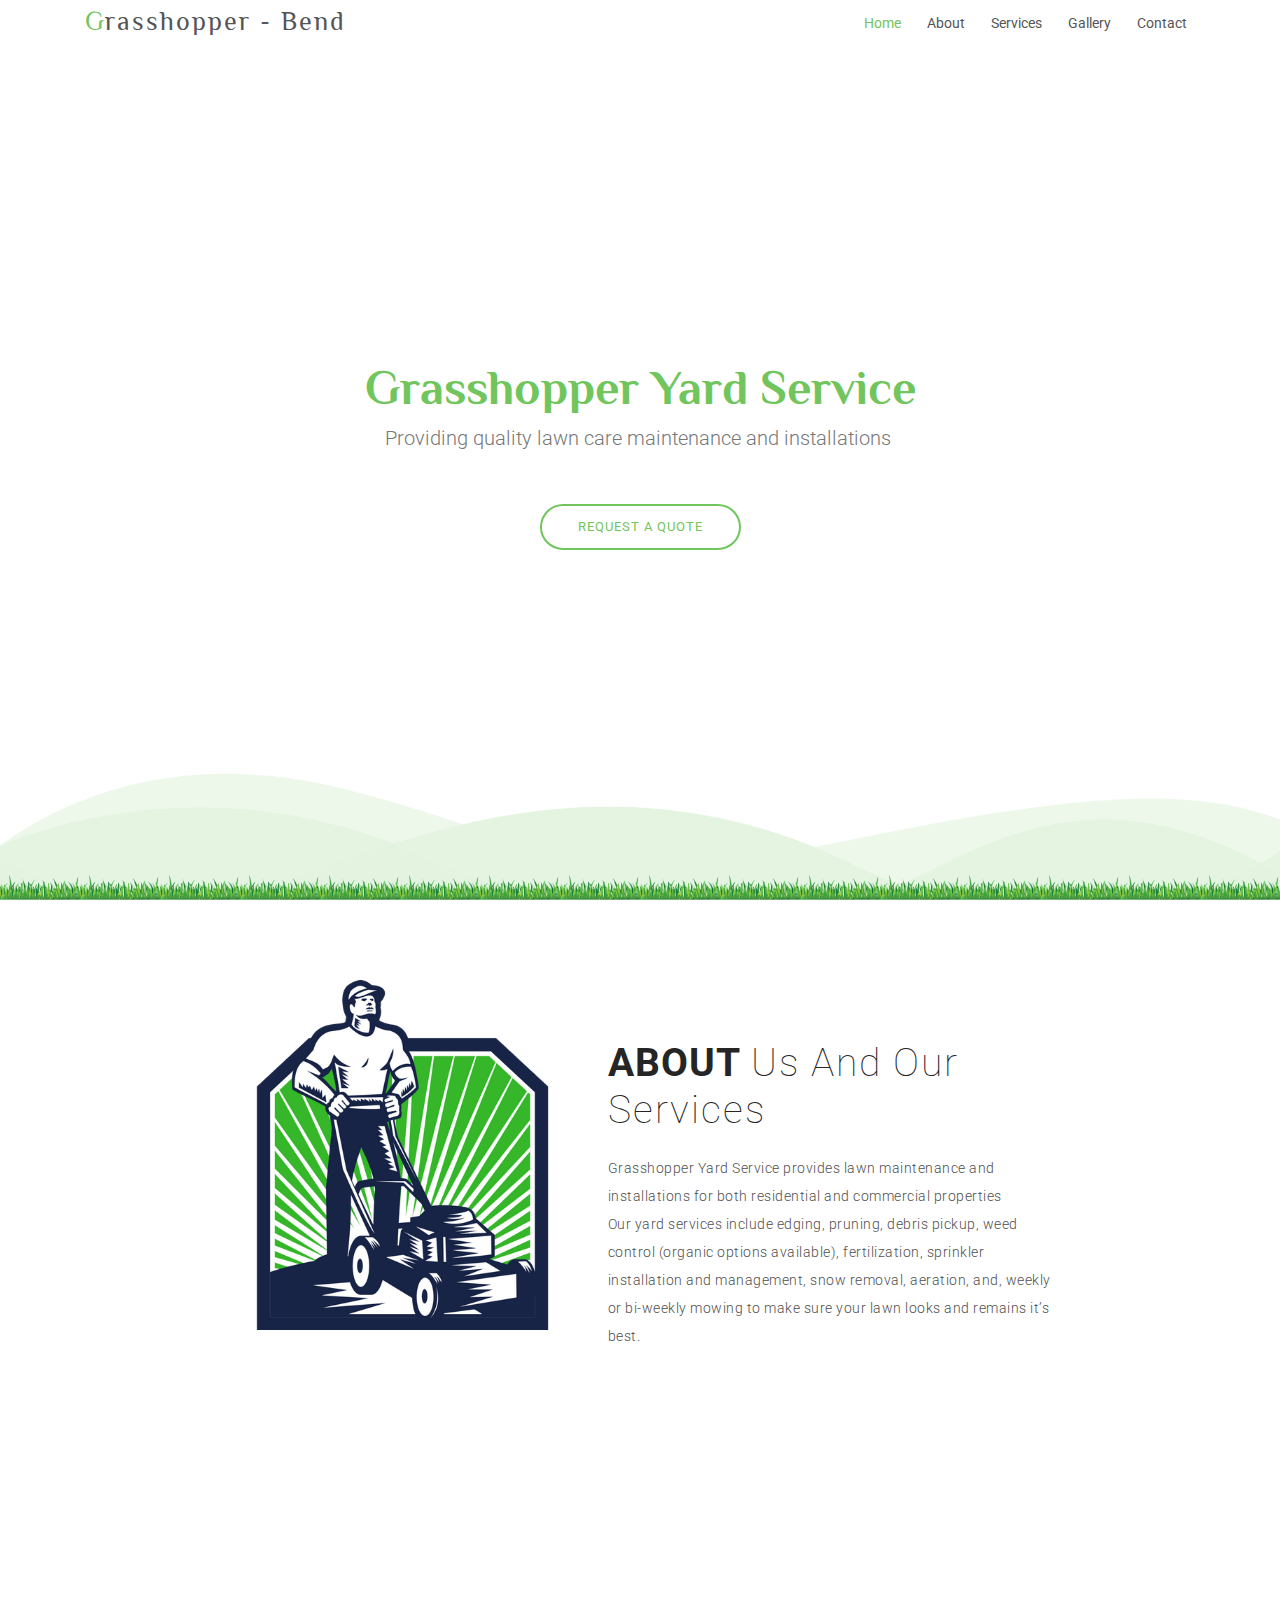
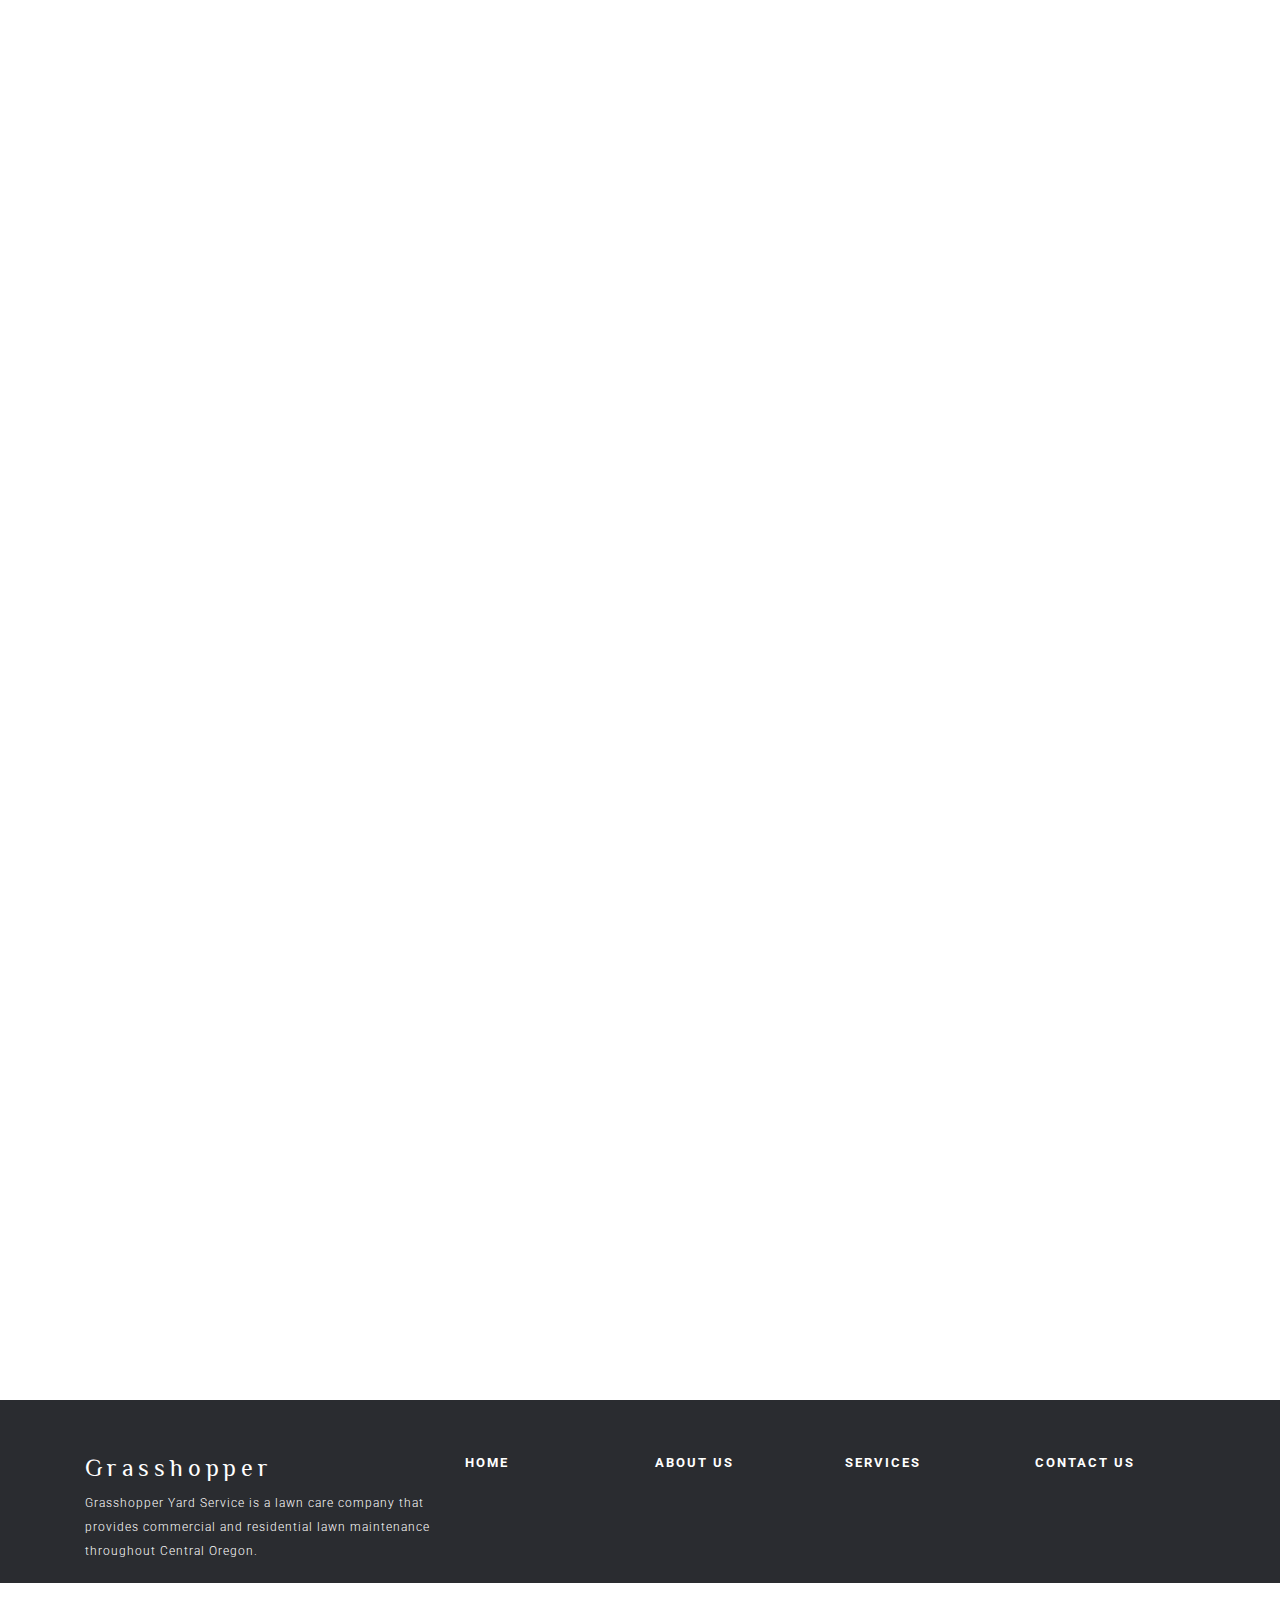
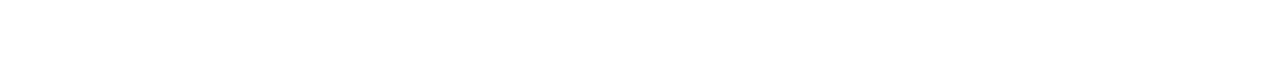
<file: index.html>
<!DOCTYPE html>
<html lang="en">
<head>
<!-- Google Tag Manager -->
<script>(function(w,d,s,l,i){w[l]=w[l]||[];w[l].push({'gtm.start':
new Date().getTime(),event:'gtm.js'});var f=d.getElementsByTagName(s)[0],
j=d.createElement(s),dl=l!='dataLayer'?'&l='+l:'';j.async=true;j.src=
'https://www.googletagmanager.com/gtm.js?id='+i+dl;f.parentNode.insertBefore(j,f);
})(window,document,'script','dataLayer','GTM-WJQ7BPV');</script>
<!-- End Google Tag Manager -->
<!-- Global site tag (gtag.js) - Google Analytics -->
<script async src="https://www.googletagmanager.com/gtag/js?id=UA-166251219-1"></script>
<script>
  window.dataLayer = window.dataLayer || [];
  function gtag(){dataLayer.push(arguments);}
  gtag('js', new Date());

  gtag('config', 'UA-166251219-1');
</script>
<meta http-equiv="Content-Type" content="text/html; charset=utf-8">
	<title>Grasshopper Yard Service</title>
	<meta content="width=device-width, initial-scale=1.0" name="viewport"><meta content="" name="keywords"><meta content="" name="description"><!-- Favicons -->
	<link href="img/favicon.ico" rel="icon" />
	<link href="img/apple-touch-icon.png" rel="apple-touch-icon" /><!-- Google Fonts -->
	<link href="https://fonts.googleapis.com/css?family=Open+Sans:300,300i,400,400i,700,700i|Roboto:100,300,400,500,700|Philosopher:400,400i,700,700i" rel="stylesheet" /><!-- Bootstrap css --><!-- <link rel="stylesheet" href="css/bootstrap.css"> -->
	<link href="lib/bootstrap/css/bootstrap.min.css" rel="stylesheet" /><!-- Libraries CSS Files -->
	<link href="lib/owlcarousel/assets/owl.carousel.min.css" rel="stylesheet" />
	<link href="lib/owlcarousel/assets/owl.theme.default.min.css" rel="stylesheet" />
	<link href="lib/font-awesome/css/font-awesome.min.css" rel="stylesheet" />
	<link href="lib/animate/animate.min.css" rel="stylesheet" />
	<link href="lib/modal-video/css/modal-video.min.css" rel="stylesheet" /><!-- Main Stylesheet File -->
	<link href="css/style.css" rel="stylesheet" /><!-- =======================================================
    Theme Name: eStartup
    Theme URL: https://bootstrapmade.com/estartup-bootstrap-landing-page-template/
    Author: BootstrapMade.com
    License: https://bootstrapmade.com/license/
  ======================================================= -->
</head>
<body>
<!-- Google Tag Manager (noscript) -->
<noscript><iframe src="https://www.googletagmanager.com/ns.html?id=GTM-WJQ7BPV"
height="0" width="0" style="display:none;visibility:hidden"></iframe></noscript>
<!-- End Google Tag Manager (noscript) -->
<header class="header header-hide" id="header">
<div class="container">
<div class="pull-left" id="logo">
<h1><a class="scrollto" href="#body"><span>G</span>rasshopper - Bend</a>&nbsp;</h1>
<!-- Uncomment below if you prefer to use an image logo --><!-- <a href="#body"><img src="img/logo.png" alt="" title="" /></a>--></div>
<nav id="nav-menu-container">
<ul class="nav-menu">
	<li class="menu-active"><a href="#home">Home</a></li>
	<li><a href="#about-us">About</a></li>
	<li><a href="#services">Services</a></li>
	<li><a href="gallery.html">Gallery</a></li>
  <!----  <li><a href="#team">Team</a></li>
          <li><a href="#pricing">Pricing</a></li>
          <li class="menu-has-children"><a href="">Drop Down</a>
            <ul>
              <li><a href="#">Drop Down 1</a></li>
              <li><a href="#">Drop Down 3</a></li>
              <li><a href="#">Drop Down 4</a></li>
              <li><a href="#">Drop Down 5</a></li>
            </ul>
          </li>
          <li><a href="#blog">Blog</a></li>-->
	<li><a href="#contact">Contact</a></li>
</ul>
</nav>
<!-- #nav-menu-container --></div>
</header>
<!-- #header --><!--==========================
    Hero Section
  ============================-->

<section class="wow fadeIn" id="home">
<div class="hero-container">
<h1>Grasshopper Yard Service</h1>

<h2>Providing&nbsp;quality lawn care maintenance and installations&nbsp;</h2>
&nbsp;<a class="btn-get-started scrollto" href="#contact">Request a Quote</a></div>
</section>
<!-- #hero --><!--==========================
    About Us Section
  ============================-->

<section class="about-us padd-section wow fadeInUp" id="about-us">
<div class="container">
<div class="row justify-content-center">
<div class="col-md-5 col-lg-4"><img alt="About" src="img/lawn-care-man.png" /></div>

<div class="col-md-7 col-lg-5">
<div class="about-content">
<h2><span>About</span>Us and Our Services</h2>

<p>Grasshopper Yard Service&nbsp;provides&nbsp;lawn maintenance and installations for both residential and commercial properties<br />
Our yard services include edging, pruning, debris pickup,&nbsp;weed control&nbsp;(organic options available), fertilization, sprinkler installation and management, snow removal, aeration, and, weekly or bi-weekly mowing to make sure your lawn looks and remains it&rsquo;s best.</p>
</div>
</div>
</div>
</div>



<!--==========================
    Features Section
  ============================-->

<section class="padd-section text-center wow fadeInUp" id="services">
<div class="container">
<div class="section-title text-center">
<h2>Services</h2>

<p class="separator">Grasshopper has been providing licensed and insured lawn&nbsp;maintenance for our local community for over 4 years. No lawn is the same and we strive to provide quality service based on your needs.</p>
</div>
</div>

<div class="container">
<div class="row">
<div class="col-md-6 col-lg-3">
<div class="feature-block"><img alt="img" class="img-fluid" src="img/Mowing.png" style="width: 187px; height: 215px;" />
<h4>Mowing</h4>

<p></p>
</div>

<p></p>
</div>

<div class="col-md-6 col-lg-3">
<div class="feature-block"><img alt="img" class="img-fluid" src="img/aeration.png" style="width: 182px; height: 215px;" />
<h4>Aeration</h4>

<p></p>
</div>
</div>

<div class="col-md-6 col-lg-3">
<div class="feature-block"><img alt="img" class="img-fluid" src="img/Snow removal.png" style="width: 185px; height: 215px;" />
<h4>Snow removal</h4>

<p></p>
</div>
</div>

<div class="col-md-6 col-lg-3">
<div class="feature-block"><img alt="img" class="img-fluid" src="img/Pruning.png" style="width: 156px; height: 215px;" />
<h4>Pruning</h4>

<p></p>
</div>
</div>

<div class="col-md-6 col-lg-3">
<div class="feature-block"><img alt="img" class="img-fluid" src="img/Edging.png" style="width: 196px; height: 215px;" />
<h4>Edging</h4>
</div>
</div>

<div class="col-md-6 col-lg-3">
<div class="feature-block"><img alt="img" class="img-fluid" src="img/Raking.png" style="width: 179px; height: 215px;" />
<h4>Raking</h4>
</div>
</div>

<div class="col-md-6 col-lg-3">
<div class="feature-block"><img alt="img" class="img-fluid" src="img/2020-02-26 11_36_11-Window.png" style="width: 186px; height: 215px;" />
<h4>Weed Neutralization</h4>
</div>
</div>

<div class="col-md-6 col-lg-3">
<div class="feature-block"><img alt="img" class="img-fluid" src="img/Tree Trimming.png" style="width: 151px; height: 215px;" />
<h4>Tree Trimming</h4>

<p></p>
</div>
</div>
</div>
</div>
</section>
<!--==========================
    Contact Section
  ============================-->

<section class="padd-section wow fadeInUp" id="contact">
<div class="container">
<div class="section-title text-center">
<h2>Request a Quote</h2>

<p class="separator">Tell us what you&nbsp;need</p>
</div>
</div>

<div class="container">
<div class="row justify-content-center">
<div class="col-lg-4 col-md-5">
<div class="info">
<div>
<p>1355 NW Davenport Bend, OR 97701</p>
</div>

<div class="email">
<p>grasshopper.bend@gmail.com</p>
</div>

<div>
<p>+1 541 520 6850</p>
</div>
</div>

<div class="social-links"><!-- <a href="#" class="instagram"><i class="fa fa-instagram"></i></a> --></div>
</div>

<div class="col-lg-5 col-md-8">
<div class="form">
<div id="sendmessage">Your message has been sent. Thank you!</div>

<div id="errormessage">Your message has been sent. Thank you!</div>

<form action="contact.php" class="contactForm" method="post" role="form">
<div class="form-group"><input class="form-control" data-msg="Please enter at least 4 chars" data-rule="minlen:4" id="name" name="name" placeholder="Your Name" type="text" />
<div class="validation"></div>
</div>

<div class="form-group"><input class="form-control" data-msg="Please enter a valid email" data-rule="email" id="email" name="email" placeholder="Your Email" type="email" />
<div class="validation"></div>
</div>

<div class="form-group"><input class="form-control" data-msg="Please enter at least 8 chars of subject" data-rule="minlen:4" id="subject" name="subject" placeholder="Subject" type="text" />
<div class="validation"></div>
</div>

<div class="form-group"><textarea class="form-control" data-msg="Please write something for us" data-rule="required" name="message" placeholder="Message" rows="5"></textarea>

<div class="validation"></div>
</div>

<div class="text-center"><button type="submit">Send Message</button></div>
</form>
</div>
</div>
</div>
</div>
</section>
<!-- #contact --><!--==========================
    Footer
  ============================-->

<footer class="footer">
<div class="container">
<div class="row">
<div class="col-md-12 col-lg-4">
<div class="footer-logo"><a class="navbar-brand" href="#">Grasshopper</a>

<p>Grasshopper Yard Service is a lawn care company that provides commercial and residential&nbsp;lawn maintenance throughout Central Oregon.&nbsp;</p>
</div>
</div>

<div class="col-sm-6 col-md-3 col-lg-2">
<div class="list-menu">
<h4>Home</h4>
</div>
</div>

<div class="col-sm-6 col-md-3 col-lg-2">
<div class="list-menu">
<h4>About Us</h4>
</div>
</div>

<div class="col-sm-6 col-md-3 col-lg-2">
<div class="list-menu">
<h4>Services</h4>
</div>
</div>

<div class="col-sm-6 col-md-3 col-lg-2">
<div class="list-menu">
<h4>Contact Us</h4>

<h4><span id="siteseal"><script async type="text/javascript" src="https://seal.godaddy.com/getSeal?sealID=9SOzLk9SvCfAoPcRRLIacCruJgTvHSWLOHQx2YGfAXPIN42ysuOpgoXWg68U"></script></span></h4>

<h4></h4>
</div>
</div>

<p></p>
</div>
</div>
</footer>

<div class="clouds">
<div class="lawn">
<div class="grass"></div>
</div>

<div class="lawnMower"><img height="100px" src="img/lawnmower.svg" /></div>

<div class="initialCloud"><svg data-name="clouder" id="svgCloud" viewbox="0 0 348 164" xmlns="http://www.w3.org/2000/svg"><defs>
<style type="text/css">.cloud1Fill{fill:#d1dbd9;}
</style>
</defs>
<title></title>
<path class="cloud1Fill" d="M348,107.5a54.5,54.5,0,0,1-94.87,36.61,77.55,77.55,0,0,1-81.57-1.43A73,73,0,0,1,71,145.07,42.48,42.48,0,1,1,49.61,71.59,73,73,0,0,1,154.85,26.84,77.51,77.51,0,0,1,287.16,53.37,53,53,0,0,1,293.5,53,54.5,54.5,0,0,1,348,107.5Z"></path></svg></div>

<div class="firstCloud"><svg data-name="clouder" id="svgCloud" viewbox="0 0 348 164" xmlns="http://www.w3.org/2000/svg"><defs>
<style type="text/css">.cloud1Fill{fill:#d1dbd9;}
</style>
</defs>
<title></title>
<path class="cloud1Fill" d="M348,107.5a54.5,54.5,0,0,1-94.87,36.61,77.55,77.55,0,0,1-81.57-1.43A73,73,0,0,1,71,145.07,42.48,42.48,0,1,1,49.61,71.59,73,73,0,0,1,154.85,26.84,77.51,77.51,0,0,1,287.16,53.37,53,53,0,0,1,293.5,53,54.5,54.5,0,0,1,348,107.5Z"></path></svg></div>

<div class="secondCloud"><svg data-name="clouder" id="svgCloud" viewbox="0 0 348 164" xmlns="http://www.w3.org/2000/svg"><defs>
<style type="text/css">.cloud1Fill{fill:#d1dbd9;}
</style>
</defs>
<title></title>
<path class="cloud1Fill" d="M348,107.5a54.5,54.5,0,0,1-94.87,36.61,77.55,77.55,0,0,1-81.57-1.43A73,73,0,0,1,71,145.07,42.48,42.48,0,1,1,49.61,71.59,73,73,0,0,1,154.85,26.84,77.51,77.51,0,0,1,287.16,53.37,53,53,0,0,1,293.5,53,54.5,54.5,0,0,1,348,107.5Z"></path></svg> <!-- <svg id="svgCloud2" data-name="cloud2" xmlns="http://www.w3.org/2000/svg" viewBox="0 0 291 124"><defs><style>.cloud1Fill{fill:#d3dddb;}.cloud2Fill{fill:#fff;}</style></defs><title>Untitled-4</title><path class="cloud1Fill" d="M2.29,123.5A41,41,0,0,1,58.37,74.12l.32.14.24-.25A45.72,45.72,0,0,1,91.5,60.5q1.14,0,2.25.06l.43,0,.09-.41a76,76,0,0,1,148.46,0l.09.4h.41l1.27,0a46.06,46.06,0,0,1,46,46,45.53,45.53,0,0,1-3.26,17Z"/><path class="cloud2Fill" d="M168.5,1a75.53,75.53,0,0,1,73.74,59.23l.18.81.82,0,1.26,0a45.49,45.49,0,0,1,42.4,62H2.66A40.53,40.53,0,0,1,58.17,74.57l.63.29.49-.49A45.2,45.2,0,0,1,91.5,61c.75,0,1.5,0,2.23.06l.85,0,.18-.83A75.51,75.51,0,0,1,168.5,1m0-1A76.52,76.52,0,0,0,93.78,60.06Q92.66,60,91.5,60A46.35,46.35,0,0,0,58.58,73.66,41.52,41.52,0,0,0,1.92,124H287.58A46.5,46.5,0,0,0,244.5,60l-1.28,0A76.53,76.53,0,0,0,168.5,0Z"/></svg> --></div>

<div class="thirdCloud"><svg data-name="clouder" id="svgCloud" viewbox="0 0 348 164" xmlns="http://www.w3.org/2000/svg"><defs>
<style type="text/css">.cloud1Fill{fill:#d1dbd9;}
</style>
</defs>
<title></title>
<path class="cloud1Fill" d="M348,107.5a54.5,54.5,0,0,1-94.87,36.61,77.55,77.55,0,0,1-81.57-1.43A73,73,0,0,1,71,145.07,42.48,42.48,0,1,1,49.61,71.59,73,73,0,0,1,154.85,26.84,77.51,77.51,0,0,1,287.16,53.37,53,53,0,0,1,293.5,53,54.5,54.5,0,0,1,348,107.5Z"></path></svg> <!-- <svg id="svgClouds3" data-name="clouds2" xmlns="http://www.w3.org/2000/svg" viewBox="0 0 329 139"><defs><style>.cloud2Fill{fill:#d1dbd9;}</style></defs><title>Untitled-6</title><path class="cloud2Fill" d="M329,125a40.09,40.09,0,0,1-2.52,14H14.9A61.28,61.28,0,0,1,0,99C0,64.21,29.33,36,65.5,36a67.34,67.34,0,0,1,30,7A86,86,0,0,1,236.42,31.37,55.53,55.53,0,0,1,311,83.5a56.67,56.67,0,0,1-.55,7.75A39.93,39.93,0,0,1,329,125Z"/></svg> --></div>
</div>
<!-- JavaScript Libraries --><script src="lib/jquery/jquery.min.js"></script><script src="lib/jquery/jquery-migrate.min.js"></script><script src="lib/bootstrap/js/bootstrap.bundle.min.js"></script><script src="lib/superfish/hoverIntent.js"></script><script src="lib/superfish/superfish.min.js"></script><script src="lib/easing/easing.min.js"></script><script src="lib/modal-video/js/modal-video.js"></script><script src="lib/owlcarousel/owl.carousel.min.js"></script><script src="lib/wow/wow.min.js"></script><!-- Contact Form JavaScript File --><script src="contactform/contactform.js"></script><!-- Template Main Javascript File --><script src="js/main.js"></script></body>
</html>
</file>
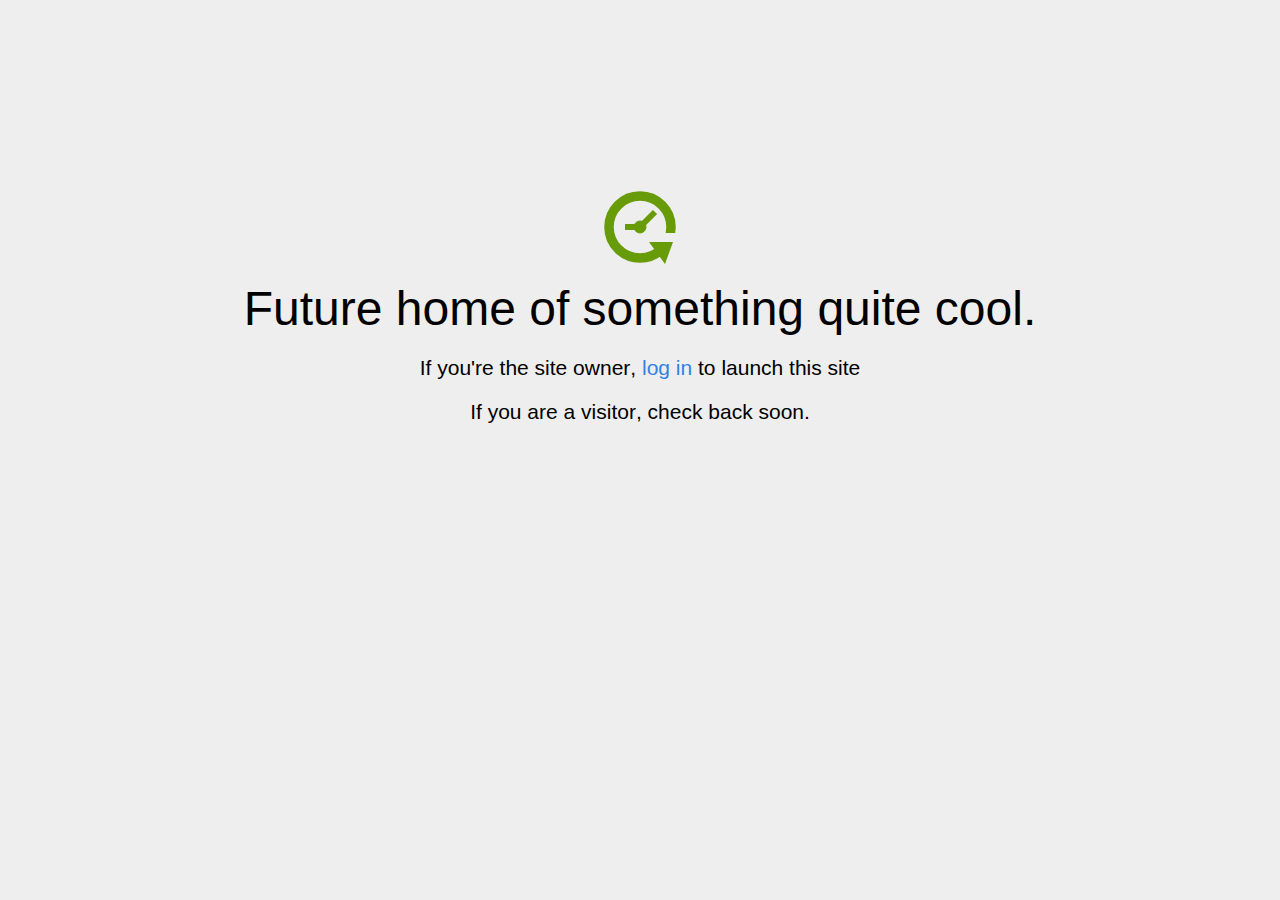
<file: home.html>
<!DOCTYPE html>
<html>
<head>
<title>Coming Soon</title>
<meta http-equiv="content-type" content="text/html; charset=utf-8" >
<meta name="viewport" content="width=device-width, initial-scale=1.0">
<style type="text/css">
body {
  /*background: linear-gradient(90deg, white, gray);*/
  background-color: #eee;
}

body, h1, p {
  font-family: "Helvetica Neue", "Segoe UI", Segoe, Helvetica, Arial, "Lucida Grande", sans-serif;
  font-weight: normal;
  margin: 0;
  padding: 0;
  text-align: center;
}

.container {
  margin-left:  auto;
  margin-right:  auto;
  margin-top: 177px;
  max-width: 1170px;
  padding-right: 15px;
  padding-left: 15px;
}

.row:before, .row:after {
  display: table;
  content: " ";
}

h1 {
  font-size: 48px;
  font-weight: 300;
  margin: 0 0 20px 0;
}

.lead {
  font-size: 21px;
  font-weight: 200;
  margin-bottom: 20px;
}

p {
  margin: 0 0 10px;
}

a {
  color: #3282e6;
  text-decoration: none;
}
</style>
</head>

<body>
<div class="container text-center" id="error">

  <svg height="100" width="100">
    <circle cx="50" cy="50" r="31" stroke="#679b08" stroke-width="9.5" fill="none" />
    <circle cx="50" cy="50" r="6" stroke="#679b08" stroke-width="1" fill="#679b08" />
    <line x1="50" y1="50" x2="35" y2="50" style="stroke:#679b08;stroke-width:6" />
    <line x1="65" y1="35" x2="50" y2="50" style="stroke:#679b08;stroke-width:6" />
    <path d="M59 65 L83 65 L75 87 Z" fill="#679b08" />
    <rect width="20" height="9" x="70" y="56" style="fill:#eee;stroke-width:0;" />
  </svg>
  <div class="row">
    <div class="col-md-12">
      <div class="main-icon text-success"><span class="uxicon uxicon-clock-refresh"></span></div>
      <h1>Future home of something quite cool.</h1>
      <p class="lead">If you're the <strong>site owner</strong>, <a href="/cpanel">log in</a> to launch this site</p>
      <p class="lead">If you are a <strong>visitor</strong>, check back soon.</p>
    </div>
  </div>

</div>

</body>
</html>
</file>
<file: lib/modal-video/css/modal-video.min.css>
@keyframes modal-video{from{opacity:0}to{opacity:1}}@keyframes modal-video-inner{from{transform:translate(0, 100px)}to{transform:translate(0, 0)}}.modal-video{position:fixed;top:0;left:0;width:100%;height:100%;background-color:rgba(0,0,0,0.5);z-index:1000000;cursor:pointer;opacity:1;animation-timing-function:ease-out;animation-duration:.3s;animation-name:modal-video;-webkit-transition:opacity .3s ease-out;-moz-transition:opacity .3s ease-out;-ms-transition:opacity .3s ease-out;-o-transition:opacity .3s ease-out;transition:opacity .3s ease-out}.modal-video-close{opacity:0}.modal-video-close .modal-video-movie-wrap{-webkit-transform:translate(0, 100px);-moz-transform:translate(0, 100px);-ms-transform:translate(0, 100px);-o-transform:translate(0, 100px);transform:translate(0, 100px)}.modal-video-body{max-width:940px;width:100%;height:100%;margin:0 auto;display:table}.modal-video-inner{display:table-cell;vertical-align:middle;width:100%;height:100%}.modal-video-movie-wrap{width:100%;height:0;position:relative;padding-bottom:56.25%;background-color:#333;animation-timing-function:ease-out;animation-duration:.3s;animation-name:modal-video-inner;-webkit-transform:translate(0, 0);-moz-transform:translate(0, 0);-ms-transform:translate(0, 0);-o-transform:translate(0, 0);transform:translate(0, 0);-webkit-transition:-webkit-transform .3s ease-out;-moz-transition:-moz-transform .3s ease-out;-ms-transition:-ms-transform .3s ease-out;-o-transition:-o-transform .3s ease-out;transition:transform .3s ease-out}.modal-video-movie-wrap iframe{position:absolute;top:0;left:0;width:100%;height:100%}.modal-video-close-btn{position:absolute;z-index:2;top:-35px;right:-35px;display:inline-block;width:35px;height:35px;overflow:hidden;border:none;background:transparent}.modal-video-close-btn:before{transform:rotate(45deg)}.modal-video-close-btn:after{transform:rotate(-45deg)}.modal-video-close-btn:before,.modal-video-close-btn:after{content:'';position:absolute;height:2px;width:100%;top:50%;left:0;margin-top:-1px;background:#fff;border-radius:5px;margin-top:-6px}
</file>
<file: css/style.css>
@charset "UTF-8";
/*
  Theme Name: eStartup
  Theme URL: https://bootstrapmade.com/estartup-bootstrap-landing-page-template/
  Author: BootstrapMade.com
  License: https://bootstrapmade.com/license/
*/
/*--------------------------------------------------------------
# General
--------------------------------------------------------------*/
body {
  background-color: #fff;
  color: #333;
}

h1, h2, h3, h4, h5, h6 {
  margin: 0;
}

h2 {
  color: #000;
  font-weight: 600;
}

h4 {
  color: #000;
  font-size: 13px;
  font-weight: 700;
  letter-spacing: 2px;
  text-transform: uppercase;
  line-height: 2;
}

h5 {
  color: #626262;
  font-size: 14px;
  font-weight: 500;
}

a {
  letter-spacing: 2px;
  text-decoration: none;
}

ul {
  letter-spacing: 1px;
}

li {
  color: #626262;
  font-size: 13px;
  font-weight: 400;
  letter-spacing: 2px;
  line-height: 30px;
  text-transform: capitalize;
}

p {
  color: #505050;
  font-size: 14px;
  font-weight: 300;
  letter-spacing: 0.5px;
  line-height: 2;
  margin-bottom: 20px;
}

span {
  letter-spacing: 1px;
}

.img-fluid {
  height: 60px;
  margin-bottom: 30px;
  width: 60px;
}

.container-full {
  padding-left: 0;
  padding-right: 0;
}

.btn {
  border: 1px solid #fff;
  border-radius: 50px;
  color: #fff;
  font-size: 11px;
  font-weight: 600;
  padding: 15px 40px;
  text-transform: uppercase;
  -moz-transition: all 0.5s ease-in-out 0s;
  -ms-transition: all 0.5s ease-in-out 0s;
  -o-transition: all 0.5s ease-in-out 0s;
  -webkit-transition: all 0.5s ease-in-out 0s;
  transition: all 0.5s ease-in-out 0s;
}

.btn-default:hover {
  color: #fff;
  background-color: #e6e6e6;
  border-color: #adadad;
}

.fa {
  font-size: 13px;
}

/* Back to top button */
.back-to-top {
  position: fixed;
  display: none;
  background: #71c55d;
  line-height: 1;
  color: #fff;
  padding: 7px 12px 13px 12px;
  font-size: 16px;
  border-radius: 2px;
  right: 15px;
  bottom: 15px;
  transition: background 0.5s;
}

@media (max-width: 768px) {
  .back-to-top {
    bottom: 15px;
  }
}

.back-to-top:focus {
  background: #71c55d;
  color: #fff;
  outline: none;
}

.back-to-top:hover {
  background: #55b03f;
  color: #fff;
}

/*--------------------------------------------------------------
# Header
--------------------------------------------------------------*/
#header {
  background: #fff;
  position: fixed;
  left: 0;
  top: 0;
  right: 0;
  height: 48px;
  z-index: 3;
  transition: all 0.5s ease;
}

#header #logo {
  padding: 6px 0 0 0;
}

#header #logo h1 {
  color: #505050;
  font-family: "Philosopher", sans-serif;
  font-size: 26px;
  font-weight: 500;
  letter-spacing: 1px;
  margin: 0;
}

#header #logo h1 a {
  color: #555;
  line-height: 1;
  display: inline-block;
  text-decoration: none;
}

#header #logo h1 a span {
  color: #71c55d;
}

#header #logo img {
  padding: 0;
  margin: 0;
}

.scroll-header {
  background: #fff;
  box-shadow: 0 3px 7px rgba(0, 0, 0, 0.1);
}

/*--------------------------------------------------------------
# Hero Section
--------------------------------------------------------------*/
#home {
  width: 100%;
  height: calc(100vh - 40px);
  background: url(../img/hero-bg.png) center bottom no-repeat;
  background-size: 100%;
  position: relative;
  margin-top: 40px;
}

@media (min-width: 1025px) {
  #home {
    background-attachment: fixed;
  }
}

#home .hero-container {
  position: absolute;
  bottom: 0;
  top: 0;
  left: 0;
  right: 0;
  display: flex;
  justify-content: center;
  align-items: center;
  flex-direction: column;
  text-align: center;
}

#home h1 {
  margin: 0 0 10px 0;
  font-size: 48px;
  font-weight: 700;
  line-height: 56px;
  font-family: "Philosopher", sans-serif;
  color: #71c55d;
}

@media (max-width: 768px) {
  #home h1 {
    font-size: 28px;
    line-height: 36px;
  }
}

#home h2 {
  color: #777;
  margin-bottom: 30px;
  font-size: 20px;
  font-family: "Roboto", sans-serif;
  font-weight: 300;
}

@media (max-width: 768px) {
  #home h2 {
    font-size: 18px;
    line-height: 24px;
    margin-bottom: 30px;
  }
}

#home img {
  max-width: 95%;
  margin-bottom: 30px;
}

#home .btn-get-started {
  font-family: "Roboto", sans-serif;
  text-transform: uppercase;
  font-weight: 400;
  font-size: 13px;
  letter-spacing: 1px;
  display: inline-block;
  padding: 11px 36px;
  border-radius: 50px;
  transition: 0.5s;
  margin-bottom: 30px;
  border: 2px solid #71c55d;
  background: #fff;
  color: #71c55d;
  text-decoration: none;
}

#home .btn-get-started:hover {
  background: #71c55d;
  color: #fff;
}

#home .btns a {
  color: #555;
  font-size: 11px;
  font-weight: 600;
  text-transform: uppercase;
  margin: 4px 20px;
  text-decoration: none;
  transition: 0.3s;
}

@media (max-width: 575px) {
  #home .btns a {
    margin: 4px 8px;
  }
}

#home .btns a:hover {
  color: #71c55d;
}

/*--------------------------------------------------------------
# Navigation Menu
--------------------------------------------------------------*/
/* Nav Menu Essentials */
.nav-menu, .nav-menu * {
  margin: 0;
  padding: 0;
  list-style: none;
}

.nav-menu ul {
  position: absolute;
  display: none;
  top: 100%;
  left: 0;
  z-index: 99;
}

.nav-menu li {
  position: relative;
  white-space: nowrap;
}

.nav-menu > li {
  float: left;
}

.nav-menu li:hover > ul,
.nav-menu li.sfHover > ul {
  display: block;
}

.nav-menu ul ul {
  top: 0;
  left: 100%;
}

.nav-menu ul li {
  min-width: 180px;
}

/* Nav Menu Arrows */
.sf-arrows .sf-with-ul {
  padding-right: 22px;
}

.sf-arrows .sf-with-ul:after {
  content: "\f107";
  position: absolute;
  right: 8px;
  margin-top: 1px;
  font-family: FontAwesome;
  font-style: normal;
  font-weight: normal;
}

.sf-arrows ul .sf-with-ul:after {
  content: "\f105";
}

/* Nav Meu Container */
#nav-menu-container {
  float: right;
  margin: 0 0 0 0;
}

@media (max-width: 1024px) {
  #nav-menu-container {
    display: none;
  }
}

/* Nav Meu Styling */
.nav-menu a {
  padding: 8px 8px;
  text-decoration: none;
  display: inline-block;
  color: #555;
  font-family: "Roboto", sans-serif;
  font-weight: 400;
  font-size: 14px;
  outline: none;
  letter-spacing: 0;
  transition: 0.3s;
}

.nav-menu li:hover > a, .nav-menu > .menu-active > a {
  color: #71c55d;
}

.nav-menu > li {
  margin-left: 10px;
}

.nav-menu ul {
  margin: 0;
  padding: 10px;
  box-shadow: 0px 0px 30px rgba(127, 137, 161, 0.25);
  background: #fff;
}

.nav-menu ul li {
  transition: 0.3s;
}

.nav-menu ul li a {
  padding: 5px 10px;
  color: #333;
  transition: 0.3s;
  display: block;
  font-size: 14px;
  text-transform: none;
}

.nav-menu ul li:hover > a {
  color: #71c55d;
}

.nav-menu ul ul {
  margin: 0;
}

/* Mobile Nav Toggle */
#mobile-nav-toggle {
  position: fixed;
  right: 0;
  top: 0;
  z-index: 999;
  margin: 4px 20px 0 0;
  border: 0;
  background: none;
  font-size: 24px;
  display: none;
  transition: all 0.4s;
  outline: none;
  cursor: pointer;
}

#mobile-nav-toggle i {
  color: #555;
  font-size: 24px;
}

@media (max-width: 1024px) {
  #mobile-nav-toggle {
    display: inline;
  }
}

/* Mobile Nav Styling */
#mobile-nav {
  position: fixed;
  top: 0;
  padding-top: 18px;
  bottom: 0;
  z-index: 998;
  background: rgba(52, 59, 64, 0.9);
  left: -260px;
  width: 260px;
  overflow-y: auto;
  transition: 0.4s;
}

#mobile-nav ul {
  padding: 0;
  margin: 0;
  list-style: none;
}

#mobile-nav ul li {
  position: relative;
}

#mobile-nav ul li a {
  color: #fff;
  font-size: 14px;
  overflow: hidden;
  padding: 6px 22px 6px 15px;
  position: relative;
  text-decoration: none;
  width: 100%;
  display: block;
  outline: none;
  letter-spacing: 0;
}

#mobile-nav ul li a:hover {
  color: #fff;
}

#mobile-nav ul li li {
  padding-left: 30px;
}

#mobile-nav ul .menu-has-children i {
  position: absolute;
  right: 0;
  z-index: 99;
  padding: 15px;
  cursor: pointer;
  color: #fff;
}

#mobile-nav ul .menu-has-children i.fa-chevron-up {
  color: #71c55d;
}

#mobile-nav ul .menu-item-active {
  color: #71c55d;
}

#mobile-body-overly {
  width: 100%;
  height: 100%;
  z-index: 997;
  top: 0;
  left: 0;
  position: fixed;
  background: rgba(52, 59, 64, 0.9);
  display: none;
}

/* Mobile Nav body classes */
body.mobile-nav-active {
  overflow: hidden;
}

body.mobile-nav-active #mobile-nav {
  left: 0;
}

body.mobile-nav-active #mobile-nav-toggle i {
  color: #fff;
}

/*--------------------------------------------------------------
# Sections
--------------------------------------------------------------*/
.padd-section {
  padding-bottom: 80px;
  padding-top: 80px;
}

@media (max-width: 992px) {
  .padd-section {
    padding-top: 40px;
    padding-bottom: 40px;
  }
}

.section-title {
  margin-bottom: 80px;
}

@media (max-width: 992px) {
  .section-title {
    margin-bottom: 40px;
  }
}

.section-title h2 {
  font-family: "Roboto", sans-serif;
  font-size: 45px;
  font-weight: 100;
  letter-spacing: 2px;
  margin-bottom: 20px;
  text-transform: capitalize;
}

.section-title .separator {
  margin: 0;
}

.separator {
  color: #626262;
  font-family: "Roboto", sans-serif;
  font-size: 15px;
  font-weight: 300;
  margin-bottom: 30px;
  text-transform: capitalize;
}

/* Get Started Section
--------------------------------*/
#get-started {
  display: inline-block;
  height: 100%;
  width: 100%;
}

#get-started .feature-block {
  background: #fff none repeat scroll 0 0;
  padding: 30px 20px;
  transition: all 0.5s ease-in-out 0s;
}

@media (max-width: 991px) {
  #get-started .feature-block {
    margin-bottom: 30px;
  }
}

#get-started .feature-block:hover {
  box-shadow: 0 0 35px rgba(0, 0, 0, 0.1);
  transition: all 0.5s ease-in-out 0s;
}

#get-started .feature-block h4 {
  margin-bottom: 20px;
}

#get-started .feature-block p {
  margin-bottom: 20px;
}

#get-started .feature-block a {
  color: #505050;
  font-size: 12px;
  font-weight: 600;
  text-decoration: none;
  text-transform: capitalize;
  transition: 0.3s;
}

#get-started .feature-block a:hover {
  color: #71c55d;
}

/* About Us Section
--------------------------------*/
#about-us img {
  max-width: 100%;
}

#about-us .about-content {
  padding-top: 60px;
}

#about-us .about-content h2 {
  color: #252525;
  font-family: "roboto";
  font-size: 39px;
  font-weight: 100;
  letter-spacing: 2px;
  margin-bottom: 20px;
  text-transform: capitalize;
}

#about-us .about-content span {
  font-weight: 700;
  padding-right: 10px;
  text-transform: uppercase;
}

#about-us .about-content ul li {
  line-height: 36px;
}

#about-us .about-content ul li .fa {
  padding-right: 20px;
}

/* Features Section
--------------------------------*/
#features {
  display: inline-block;
  height: 100%;
  width: 100%;
}

#features .feature-block {
  background: #fff none repeat scroll 0 0;
  padding: 30px 20px;
  margin-bottom: 30px;
  transition: all 0.5s ease-in-out 0s;
}

#features .feature-block:hover {
  box-shadow: 0 0 35px rgba(0, 0, 0, 0.1);
  transition: all 0.5s ease-in-out 0s;
}

#features .feature-block h4 {
  margin-bottom: 20px;
}

#features .feature-block p {
  margin-bottom: 0;
}

/* Screenshots Section
--------------------------------*/

.owl-dot.active > span {
  height: 10px !important;
  width: 10px !important;
}

.owl-theme .owl-dots .owl-dot span {
  height: 10px !important;
  width: 10px !important;
}

.owl-item img {
  cursor: pointer;
}

.owl-stage-outer {
  margin-bottom: 30px;
}

.owl-theme .owl-nav {
  display: none;
  margin-top: 10px;
}

.owl-theme .owl-dots .owl-dot.active span, .owl-theme .owl-dots .owl-dot:hover span {
  background: #71c55d;
}

.owl-theme .owl-dots .owl-dot span {
  background: #ddd;
}

/* Video Section
--------------------------------*/
#video {
  background: url(../img/video-bg.jpg) center center;
  background-repeat: no-repeat;
  background-size: cover;
  height: 400px;
  overflow: hidden;
}

#video .overlay {
  background: rgba(0, 0, 0, 0.85);
  height: 100%;
}

#video .overlay .play-btn {
  width: 94px;
  height: 94px;
  background: radial-gradient(#71c55d 50%, rgba(113, 197, 93, 0.15) 52%);
  border-radius: 50%;
  display: block;
  margin: 153px auto 0;
  position: relative;
  overflow: hidden;
}

#video .overlay .play-btn::after {
  content: '';
  position: absolute;
  left: 50%;
  top: 50%;
  -webkit-transform: translateX(-40%) translateY(-50%);
  transform: translateX(-40%) translateY(-50%);
  width: 0;
  height: 0;
  border-top: 10px solid transparent;
  border-bottom: 10px solid transparent;
  border-left: 15px solid #fff;
  z-index: 100;
  transition: all 400ms cubic-bezier(0.55, 0.055, 0.675, 0.19);
}

#video .overlay .play-btn:before {
  content: '';
  position: absolute;
  width: 120px;
  height: 120px;
  -webkit-animation-delay: 0s;
  animation-delay: 0s;
  -webkit-animation: pulsate1 2s;
  animation: pulsate1 2s;
  -webkit-animation-direction: forwards;
  animation-direction: forwards;
  -webkit-animation-iteration-count: infinite;
  animation-iteration-count: infinite;
  -webkit-animation-timing-function: steps;
  animation-timing-function: steps;
  opacity: 1;
  border-radius: 50%;
  border: 2px solid rgba(255, 255, 255, 0.5);
  top: -15%;
  left: -15%;
  background: rgba(198, 16, 0, 0);
}

#video .overlay .play-btn:hover::after {
  border-left: 15px solid #71c55d;
  -webkit-transform: scale(20);
  transform: scale(20);
}

#video .overlay .play-btn:hover::before {
  content: '';
  position: absolute;
  left: 50%;
  top: 50%;
  -webkit-transform: translateX(-40%) translateY(-50%);
  transform: translateX(-40%) translateY(-50%);
  width: 0;
  height: 0;
  border: none;
  border-top: 10px solid transparent;
  border-bottom: 10px solid transparent;
  border-left: 15px solid #fff;
  z-index: 200;
  -webkit-animation: none;
  animation: none;
  border-radius: 0;
}

@-webkit-keyframes pulsate1 {
  0% {
    -webkit-transform: scale(0.6, 0.6);
    transform: scale(0.6, 0.6);
    opacity: 1;
  }
  100% {
    -webkit-transform: scale(1, 1);
    transform: scale(1, 1);
    opacity: 0;
  }
}

@keyframes pulsate1 {
  0% {
    -webkit-transform: scale(0.6, 0.6);
    transform: scale(0.6, 0.6);
    opacity: 1;
  }
  100% {
    -webkit-transform: scale(1, 1);
    transform: scale(1, 1);
    opacity: 0;
  }
}

@-webkit-keyframes pulsate2 {
  0% {
    -webkit-transform: scale(0.1, 0.1);
    transform: scale(0.1, 0.1);
    opacity: 1;
  }
  100% {
    -webkit-transform: scale(1, 1);
    transform: scale(1, 1);
    opacity: 0;
  }
}

/* Team Section
--------------------------------*/
#team .team-block {
  box-shadow: 0 0 35px rgba(0, 0, 0, 0.1);
  height: 254px;
  overflow: hidden;
  position: relative;
  width: 100%;
}

@media (max-width: 991px) {
  #team .team-block {
    margin-bottom: 30px;
  }
}

#team .team-block img {
  width: 100%;
}

#team .team-block .team-content {
  background: #fff none repeat scroll 0 0;
  bottom: 0;
  box-shadow: 0 0 4px 0 rgba(0, 0, 0, 0.2), 0 0 0 0 rgba(0, 0, 0, 0.19);
  bottom: -147px;
  padding: 20px 0;
  position: absolute;
  width: 100%;
  transition: all 0.5s ease-in-out 0s;
}

#team .team-block .team-content ul {
  display: block;
  width: 100%;
}

#team .team-block .team-content ul li {
  display: inline-block;
}

#team .team-block .team-content ul li a {
  color: #626262;
}

#team .team-block .team-content ul li a .fa {
  float: left;
  padding-left: 10px;
  padding-right: 10px;
  transition: 0.3s;
}

#team .team-block .team-content ul li a .fa:hover {
  color: #71c55d;
}

#team .team-block .team-content ul > span {
  display: inline-block;
  font-size: 14px;
  font-weight: 300;
  letter-spacing: 0.5px;
  margin-bottom: 20px;
  text-transform: uppercase;
}

#team .team-block:hover .team-content {
  bottom: 0px;
  transition: all 0.5s ease-in-out 0s;
}

/* Testimonials Section
--------------------------------*/
#testimonials .testimonials-content {
  box-shadow: 0 0 35px rgba(0, 0, 0, 0.1);
  padding: 49px 20px;
}

#testimonials .testimonials-content::before {
  color: #71c55d;
  content: "";
  display: inline-block;
  font: 70px/1 FontAwesome;
  position: absolute;
  right: 43px;
  text-align: left;
  top: -29px;
}

#testimonials .top-top > h2 {
  font-family: "Roboto" sans-serif;
  font-size: 45px;
  font-weight: 100;
  letter-spacing: 2px;
  margin-bottom: 20px;
  text-transform: capitalize;
}

#testimonials .top-top > h4 {
  font: 700 12px Lato, sans-serif;
}

#testimonials .top-top span {
  font-size: 12px;
  font-weight: 300;
  margin-left: 26px;
}

#testimonials .btm-btm ul li {
  float: left;
  margin-left: 13px;
  border-radius: 50%;
  margin-right: 13px;
  background: #ddd none repeat scroll 0 0;
  border-radius: 50%;
  box-shadow: 0 0 35px rgba(0, 0, 0, 0.1);
  cursor: pointer;
  display: block;
  height: 10px;
  width: 10px;
}

#testimonials .btm-btm .active {
  background: #71c55d;
}

.carousel-indicators {
  position: relative;
  bottom: 0;
  left: 0;
  bottom: 0 !important;
  z-index: 15;
  width: auto;
  padding-left: 0;
  margin: 30px auto 0 auto;
  margin-right: auto;
  text-align: center;
  list-style: none;
  margin-bottom: 0;
  display: inline-block;
}

.carousel-indicators li {
  margin: 0;
}

/* Pricing Table Section
--------------------------------*/
#pricing .block-pricing {
  background: #fff;
  box-shadow: 0 0 0 0 rgba(0, 0, 0, 0.2), 0 0 4px 0 rgba(0, 0, 0, 0.19);
  display: inline-block;
  position: relative;
  width: 100%;
}

@media (max-width: 991px) {
  #pricing .block-pricing {
    margin-bottom: 30px;
  }
}

#pricing .block-pricing .table {
  margin-bottom: 0;
  padding: 30px 15px;
  max-width: 100%;
  width: 100%;
}

#pricing .block-pricing .table h4 {
  padding-bottom: 30px;
}

#pricing .block-pricing h2 {
  margin-bottom: 30px;
}

#pricing .block-pricing ul {
  list-style: outside none none;
  margin: 10px auto;
  max-width: 240px;
  padding: 0;
}

#pricing .block-pricing ul li {
  border-bottom: 1px solid rgba(153, 153, 153, 0.3);
  padding: 12px 0;
  text-align: center;
}

#pricing .block-pricing ul li b {
  color: #3c4857;
}

#pricing .block-pricing .table .table_btn a {
  background: #71c55d;
  color: #fff;
  margin: 0;
  display: inline-block;
}

#pricing .block-pricing .table .table_btn a:hover {
  background: #55b03f;
}

#pricing .block-pricing .table .table_btn a .fa {
  font-size: 13px;
  margin-right: 5px;
}

/* Blog Section
--------------------------------*/
@media (max-width: 991px) {
  #blog .block-blog {
    margin-bottom: 30px;
  }
}

#blog .block-blog img {
  width: 100%;
}

#blog .block-blog .content-blog {
  box-shadow: 0 0 0 0 rgba(0, 0, 0, 0.2), 0 0 4px 0 rgba(0, 0, 0, 0.19);
  display: inline-block;
  min-height: 125px;
  padding: 20px 10px;
  width: 100%;
}

#blog .block-blog .content-blog h4 {
  line-height: 24px;
  margin-bottom: 20px;
  text-transform: capitalize;
  font-weight: normal;
  letter-spacing: 0;
  font-size: 16px;
}

#blog .block-blog .content-blog h4 a {
  color: #555;
  text-decoration: none;
  transition: 0.3s;
}

#blog .block-blog .content-blog h4 a:hover {
  color: #71c55d;
}

#blog .block-blog .content-blog > span {
  float: left;
  font-size: 12px;
}

#blog .block-blog .content-blog a.readmore {
  color: #505050;
  font-size: 12px;
  font-weight: 600;
  text-decoration: none;
  transition: 0.3s;
  letter-spacing: 0;
  text-transform: capitalize;
}

#blog .block-blog .content-blog a.readmore:hover {
  color: #71c55d;
}

/* Newsletter Section
--------------------------------*/
#newsletter {
  background: transparent url(../img/newsletter-bg.jpg) no-repeat center top fixed;
  background-size: cover;
}

#newsletter .overlay {
  background: linear-gradient(rgba(255, 255, 255, 0.9) 0%, rgba(255, 255, 255, 0.2) 95%);
  height: 100%;
  width: 100%;
}

#newsletter .form-control {
  background-color: transparent;
  border: 1px solid #dddddd;
  border-radius: 0;
  color: #888;
  font-size: 11px;
  font-weight: 600;
  height: 50px;
  text-align: center;
  width: 70%;
  background: #fff;
}

@media (max-width: 575px) {
  #newsletter .form-control {
    margin-bottom: 30px;
    width: 100%;
  }
}

#newsletter .form-control:focus {
  border-color: #71c55d;
  box-shadow: none;
  outline: 0 none;
}

#newsletter .btn {
  background: #71c55d;
  border: 0;
  border-radius: 0;
  height: 50px;
  width: 30%;
  transition: 0.3s;
}

@media (max-width: 575px) {
  #newsletter .btn {
    width: 100%;
  }
}

#newsletter .btn:hover {
  background: #55b03f;
}

#newsletter .btn .fa {
  padding-right: 10px;
}

#newsletter ul {
  display: inline-block;
  margin-top: 40px;
  margin-bottom: 0;
}

#newsletter ul li {
  background: #71c55d;
  border-radius: 50px;
  float: left;
  height: 35px;
  line-height: 35px;
  margin-left: 10px;
  margin-right: 10px;
  width: 35px;
  transition: 0.3s;
}

#newsletter ul li:hover {
  background: #55b03f;
}

#newsletter ul li .fa {
  color: #fff;
}

/* Contact Section
--------------------------------*/
#contact {
  background: #fff;
}

#contact .info {
  color: #222;
}

#contact .info i {
  font-size: 32px;
  color: #71c55d;
  float: left;
}

#contact .info p {
  padding: 0 0 10px 50px;
  margin-bottom: 20px;
  line-height: 22px;
  font-size: 14px;
}

#contact .info .email p {
  padding-top: 5px;
}

#contact .social-links {
  padding-bottom: 20px;
}

#contact .social-links a {
  font-size: 18px;
  display: inline-block;
  background: #71c55d;
  color: #fff;
  line-height: 1;
  padding: 6px 0 8px 0;
  border-radius: 50%;
  text-align: center;
  width: 36px;
  height: 36px;
  transition: 0.3s;
}

#contact .social-links a:hover {
  background: #55b03f;
  color: #fff;
}

#contact .form #sendmessage {
  color: #71c55d;
  border: 1px solid #71c55d;
  display: none;
  text-align: center;
  padding: 15px;
  font-weight: 600;
  margin-bottom: 15px;
}

#contact .form #errormessage {
  color: #71c55d;
  display: none;
  border: 1px solid #71c55d;
  text-align: center;
  padding: 15px;
  font-weight: 600;
  margin-bottom: 15px;
}

#contact .form #sendmessage.show, #contact .form #errormessage.show, #contact .form .show {
  display: block;
}

#contact .form .validation {
  color: red;
  display: none;
  margin: 0 0 20px;
  font-weight: 400;
  font-size: 13px;
}

#contact .form input, #contact .form textarea {
  border-radius: 0;
  box-shadow: none;
  font-size: 14px;
  padding: 12px 10px;
  line-height: 1;
}

#contact .form button[type="submit"] {
  background: #71c55d;
  border: 0;
  padding: 10px 24px;
  color: #fff;
  transition: 0.4s;
}

#contact .form button[type="submit"]:hover {
  background: #92d283;
}

/*--------------------------------------------------------------
# Footer
--------------------------------------------------------------*/
.footer {
  background: #2a2c30;
  padding-top: 50px;
}

.footer .footer-logo .navbar-brand {
  color: #fff;
  display: inline-block;
  float: none;
  font-family: "Philosopher", sans-serif;
  font-size: 24px;
  font-weight: 500;
  height: 100%;
  letter-spacing: 0.2em;
  padding-left: 0;
  padding-top: 0;
}

.footer .footer-logo p {
  color: #fff;
  font-size: 12px;
  letter-spacing: 1px;
}

.footer .list-menu > h4 {
  color: #fff;
  padding-bottom: 20px;
}

.footer .list-menu ul li a {
  color: #fff;
  font-size: 12px;
  padding-left: 5px;
  text-decoration: none;
  letter-spacing: 0;
}

.footer .copyrights {
  background: #fff;
  margin-top: 50px;
  text-align: center;
  padding: 25px;
}

.footer .copyrights p, .footer .copyrights .credits {
  margin: 0;
  padding: 0;
  font-family: "Open Sans", sans-serif;
  font-weight: normal;
  font-size: 14px;
  letter-spacing: 0;
}

.footer .copyrights p a, .footer .copyrights .credits a {
  letter-spacing: 0;
  color: #71c55d;
}

.lawn {
  width: 100%;
  position: absolute;
  bottom: 0px;
  display: flex;
}

.grass {
  background: url(../img/grass2.png) left bottom repeat-x;
  background-size: 80px;
  background-repeat: repeat-x;
  bottom: 0px;
  height: 500px;
  width: 100%;
  flex-shrink: 1;
}

.cutGrass {
  /* background: url(../img/cut_grass.jpeg) right bottom repeat-x;
  background-size: 80px;
  background-repeat: repeat-x;
  height: 500px;
  width: 0%;
  right: -30%;
  flex-grow: 1; */
  /* animation: changeWidth 7s linear 3s infinite; */
  /* transition: all 7s ease; */
  position: absolute;
  right: -30%;
  bottom: 0px;
  animation: move 7s linear 3s infinite;
  width: 150px;
}

.test {
  background: url(../img/cut_grass.jpeg) right bottom repeat-x;
  position: absolute;
  bottom: 0px;
  width: 1000px;
}

.clouds {
  position: fixed;
  bottom: 0%;
  width: 100%;
  overflow: hidden;
  height: 250px;
  pointer-events: none;
}

.initialCloud {
  position: absolute;
  right: 100%;
  top: 85px;
  animation: moveFirst 5s linear .2s;
  animation-iteration-count: 1;
  width: 150px;
}

.lawnMower {
  position: absolute;
  right: -30%;
  bottom: 0px;
  animation: move 7s linear 3s infinite;
  width: 150px;
}

.firstCloud {
  position: absolute;
  right: -30%;
  top: 75px;
  animation: move 5s linear 5s infinite;
  width: 150px;
}

.secondCloud {
  position: absolute;
  right: -30%;
  top: 100px;
  animation: move 8s linear 0s infinite;
  width: 150px;
}

.thirdCloud {
  top: 50px;
  right: -30%;
  position: absolute;
  animation: move 11s linear 1s infinite;
  width: 150px;
}

@-webkit-keyframes move {
  from {
    right: -30%;
  }
  to {
    right: 100%;
  }
}

@-webkit-keyframes moveFirst {
  from {
    right: 50%;
  }
  to {
    right: 100%;
  }
}

@-webkit-keyframes changeWidth {
  from {
    width: -30%;
  }
  to {
    width: 100%;
  }
}
</file>
